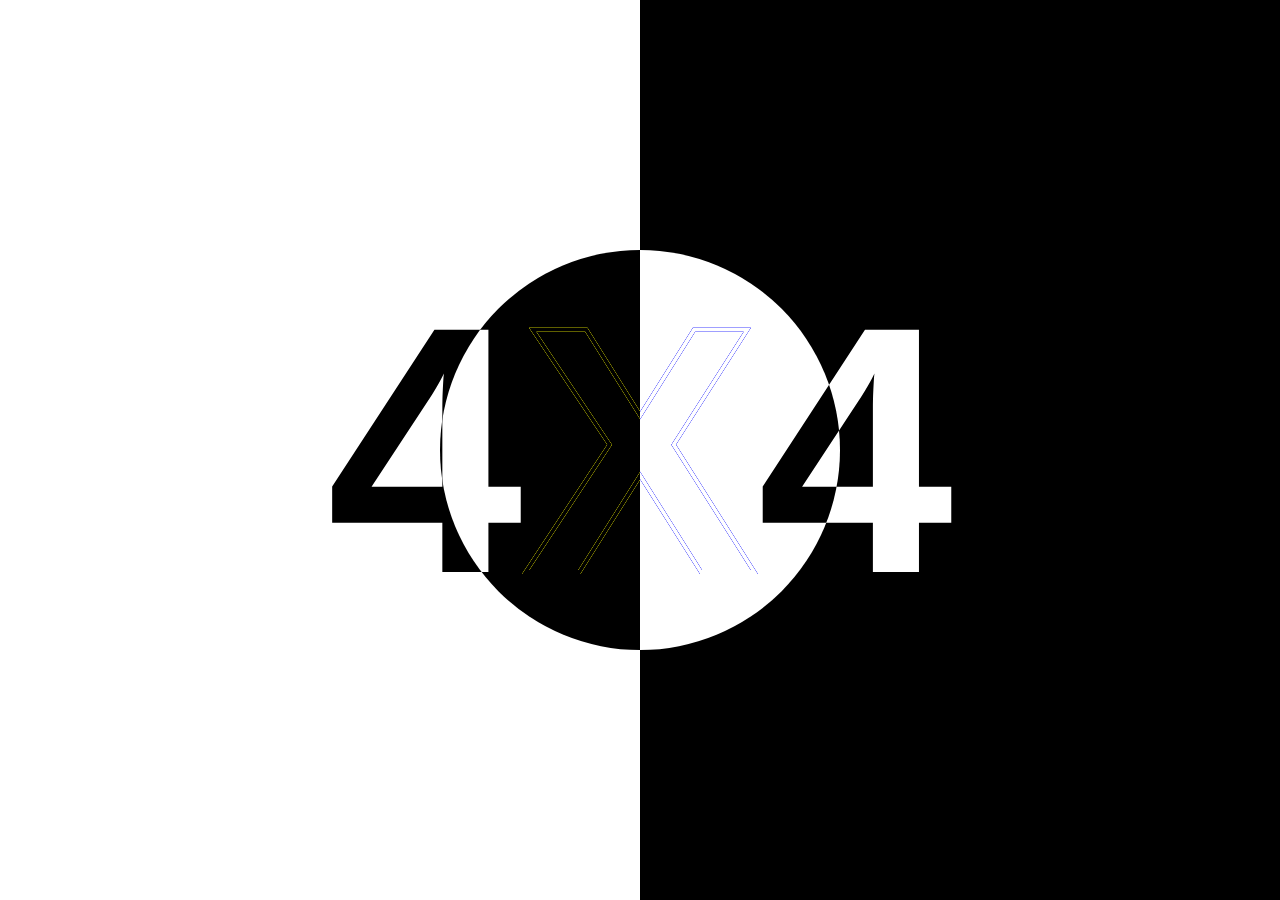
<file: index.html>
<!DOCTYPE html>
<html lang="en">
<head>
    <meta charset="UTF-8">
    <meta name="viewport"
          content="width=device-width, user-scalable=no, initial-scale=1.0, maximum-scale=1.0, minimum-scale=1.0">
    <meta http-equiv="X-UA-Compatible" content="ie=edge">
    <title>Page 404 Black & White</title>
    <!--Style-->
    <link rel="stylesheet" href="assets/style.css">
</head>
<body>
<section>
    <div id="pointer"></div>
    <div class="white">
        <h1>4 <span>X</span> 4</h1>
    </div>
    <div class="black">
        <h1>4 <span>X</span> 4</h1>
    </div>
</section>
<!--Script-->
<script type="text/javascript">
    let pointer = document.getElementById("pointer");
    window.onmousemove = function (e) {
        pointer.style.left = (e.x - (pointer.offsetWidth / 2)) + "px";
        pointer.style.top = (e.y - (pointer.offsetHeight / 2)) + "px";
    }
</script>
</body>
</html>
</file>
<file: assets/style.css>
* {
    box-sizing: border-box;
    margin: 0;
    padding: 0;
}

body {
    height: 100vh;
    font-size: 16px;
    font-family: Poppins, sans-serif;
    overflow: hidden !important;
    background: #fff;
}

section {
    width: 100%;
    height: 100%;
    display: flex;
    justify-content: center;
    align-items: center;
    overflow: hidden;
    background: #fff;
}

.white {
    height: 100%;
    width: 50%;
    background: #fff;
    color: #000;
    display: flex;
    justify-content: center;
    align-items: center;
}

.white h1 {
    position: relative;
    left: 50%;
    mix-blend-mode: difference;
}

.black {
    height: 100%;
    width: 50%;
    background: #000;
    color: #fff;
    display: flex;
    justify-content: center;
    align-items: center;
}

.black h1 {
    position: relative;
    left: -50%;
    mix-blend-mode: difference;
}

section h1 {
    position: absolute;
    font-size: 22em;
    display: flex;
}

h1 span {
    color: transparent;
    -webkit-text-stroke: 4px yellow;
}

#pointer {
    position: absolute;
    z-index: 5;
    width: 400px;
    height: 400px;
    background: #fff;
    border-radius: 50%;
    pointer-events: none;
    mix-blend-mode: difference;
}

@media (max-width: 768px) {
    section h1 {
        font-size: 10em;
    }

    #pointer {
        width: 150px;
        height: 150px;
    }
}
</file>
